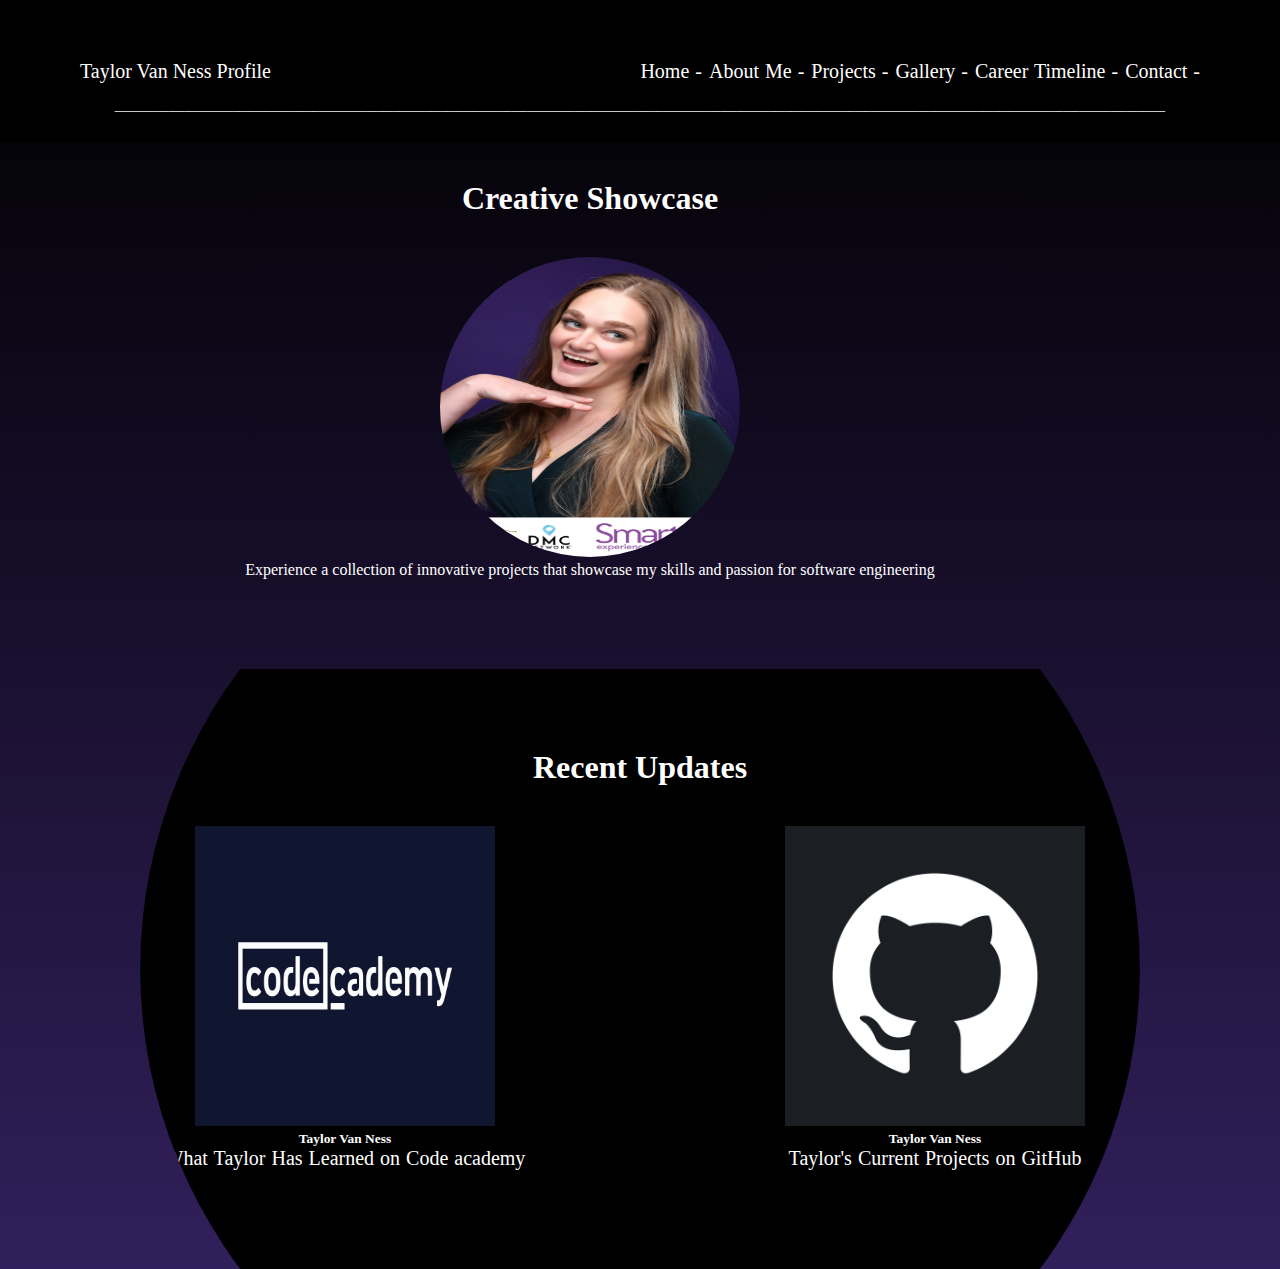
<file: index.html>
<!-- Started this porject on 06/19/2024 -->
<!DOCTYPE html>
 <html>
  <head>
    <title>Full Stack Tay</title>
   <link href="./index.css" type="text/css" rel="stylesheet" />
  </head>
   
   <body>
     <div class="header">
       <div class="left">Taylor Van Ness Profile</div>

       <div class="right">
       <a href="./index.html">Home -</a>
       <a href="./aboutme.html">About Me -</a>
       <a href="./projects.html">Projects -</a>
       <a href="./gallery.html">Gallery -</a>
       <a href="./careertimeline.html">Career Timeline -</a>
       <a href="./contact.html">Contact -</a></div>
     </div>

     <div class="line">
      <h6>____________________________________________________________________________________________________________________________________________________________________________________________________</h6>
      </div>
     
     <div class="homehead">
       <h1>Creative Showcase</h1>
       <img class="taylor" src="./docs/assets/css/IMG_9193.jpeg" alt="Photo of Taylor"/>
       <!-- Problem solving skill: Images were not attaching from local file on desktop. Had to learn how to create asset pathway in GitHub to upload images and source them -->
       <p>Experience a collection of innovative projects that showcase my skills and passion for software engineering</p>
     </div>
     
     <div class="background">
     <div class="updates">
       <h1>Recent Updates</h1>
     
     <div class="image1">
       <img src="./docs/assets/css/IMG_9380.jpeg" alt="Code Academy Logo"/>
       <h6>Taylor Van Ness</h6>
       <a href="./careertimeline.html">What Taylor Has Learned on Code academy</a>
       </div>

       <div class="image2">
       <img src="./docs/assets/css/IMG_9381.png" alt="GitHub Logo" />
       <h6>Taylor Van Ness</h6>
       <a href="./projects.html">Taylor's Current Projects on GitHub</a></div>
     </div>
     </div>
     
   </body>
 </html>
</file>
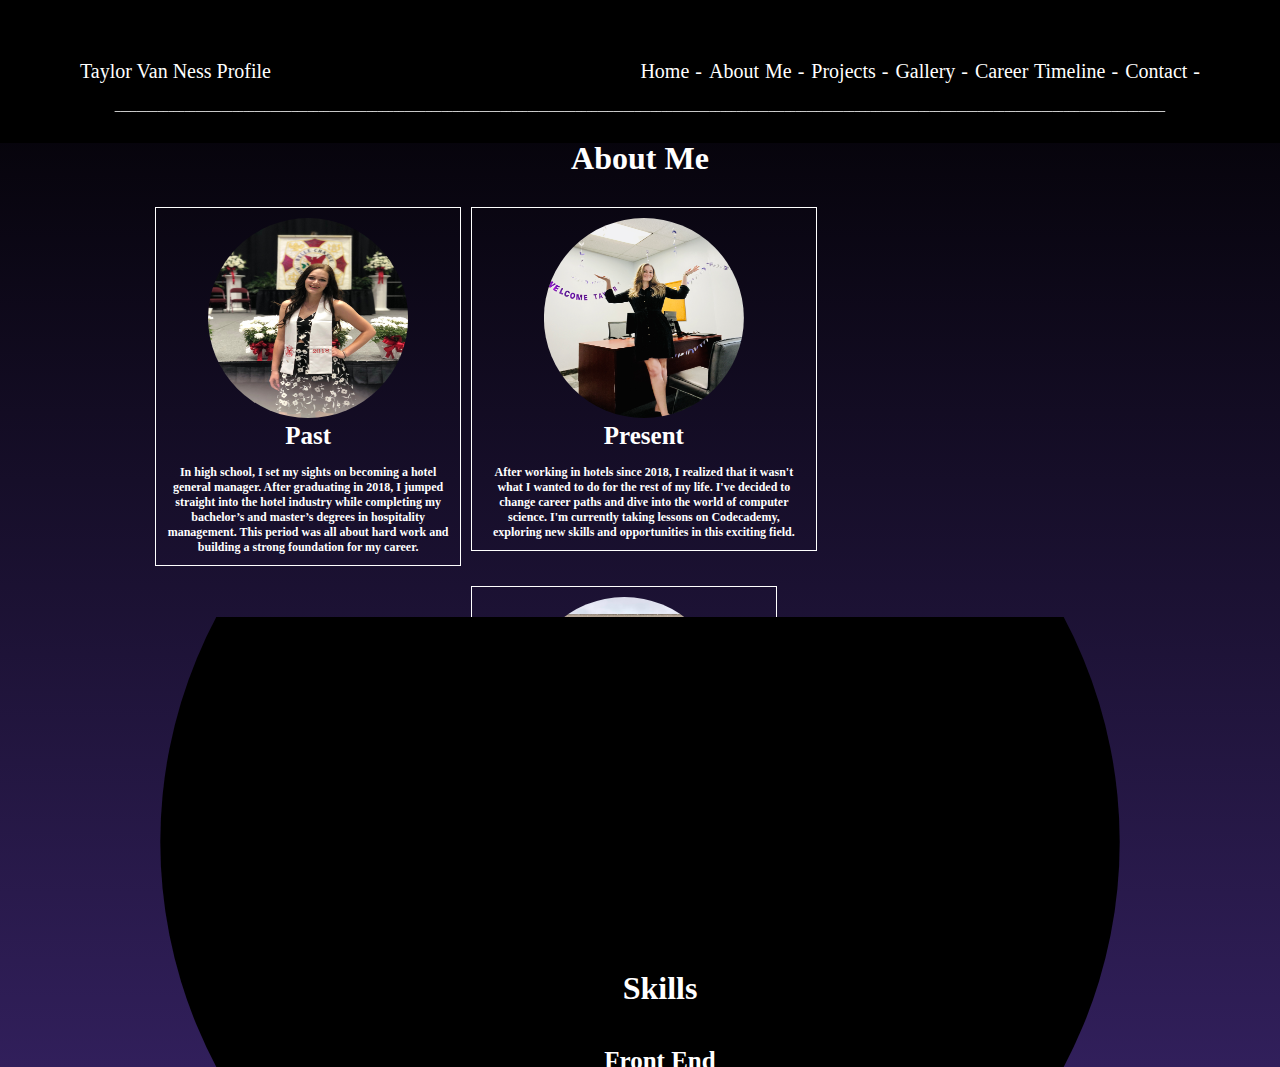
<file: aboutme.html>
<!DOCTYPE html>
<html>
  <head>
    <title>About Me</title>
    <link href="./aboutme.css" type="text/css" rel="stylesheet"/>
  </head>
  
  <body>
     <div class="header">
       <div class="left">Taylor Van Ness Profile</div>

       <div class="right">
       <a href="./index.html">Home -</a>
       <a href="./aboutme.html">About Me -</a>
       <a href="./projects.html">Projects -</a>
       <a href="./gallery.html">Gallery -</a>
       <a href="./careertimeline.html">Career Timeline -</a>
       <a href="./contact.html">Contact -</a></div>
     </div>

     <div class="line">
      <h6>____________________________________________________________________________________________________________________________________________________________________________________________________</h6>
      </div>
    
    <div class="homehead">
      <h1>About Me</h1>
      
      <div class="past">
        <img src="./docs/assets/css/IMG_1815.jpeg" alt="photo of taylor in graduation"/>
      <h2>Past</h2>
      <h3> <!-- Problem Solving 2. I forgot to put <h> tags around <p> tags and text was not loading. -->
        <p>In high school, I set my sights on becoming a hotel general manager. After graduating in 2018, I jumped straight into the hotel industry while completing my bachelor’s and master’s degrees in hospitality management. This period was all about hard work and building a strong foundation for my career.</p>
      </h3>
      </div>

      <div class="present">
        <img src="./docs/assets/css/IMG_7388.jpeg" alt="photo of taylor at her catering job"/>
      <h2>Present</h2>
      <h3>
        <p>After working in hotels since 2018, I realized that it wasn't what I wanted to do for the rest of my life. I've decided to change career paths and dive into the world of computer science. I'm currently taking lessons on Codecademy, exploring new skills and opportunities in this exciting field.</p>
      </h3>
      </div>

      <div class="future">
        <img src="./docs/assets/css/IMG_2920.jpeg" alt="photo of taylor for graduation photos"/>
      <h2>Future</h2>
      <h3>
      <p>I've decided to go back to school for a master’s in computer science. My future goals are to become a software engineer, with the hope of one day working for a video game company. I'm excited about the possibilities and challenges that lie ahead in this new career path.</p>
      </h3>
      </div>
    </div>
    
    <div class="background">

     <div class="skills">
      <h1>Skills</h1>

      <div class="front">
      <h2>Front End</h2>
      <ul>
        <li>HTML</li>
        <li>CSS</li>
      </ul>
       </div>


      <div class="back">
      <h2>Back End</h2>
      <ul>
        <li>GitHub</li>
      </ul>
      </div>

      <div class="soft">
      <h2>Soft Skills</h2>
      <ul>
        <li>Problem Solving</li>
        <li>Creativity</li>
        <li>Communication</li>
        <li>Time Management</li>
        <li>Adaptability</li>
      </ul>
      </div>
      
       </div>

      </div>

    
  </body>
</html>
</file>
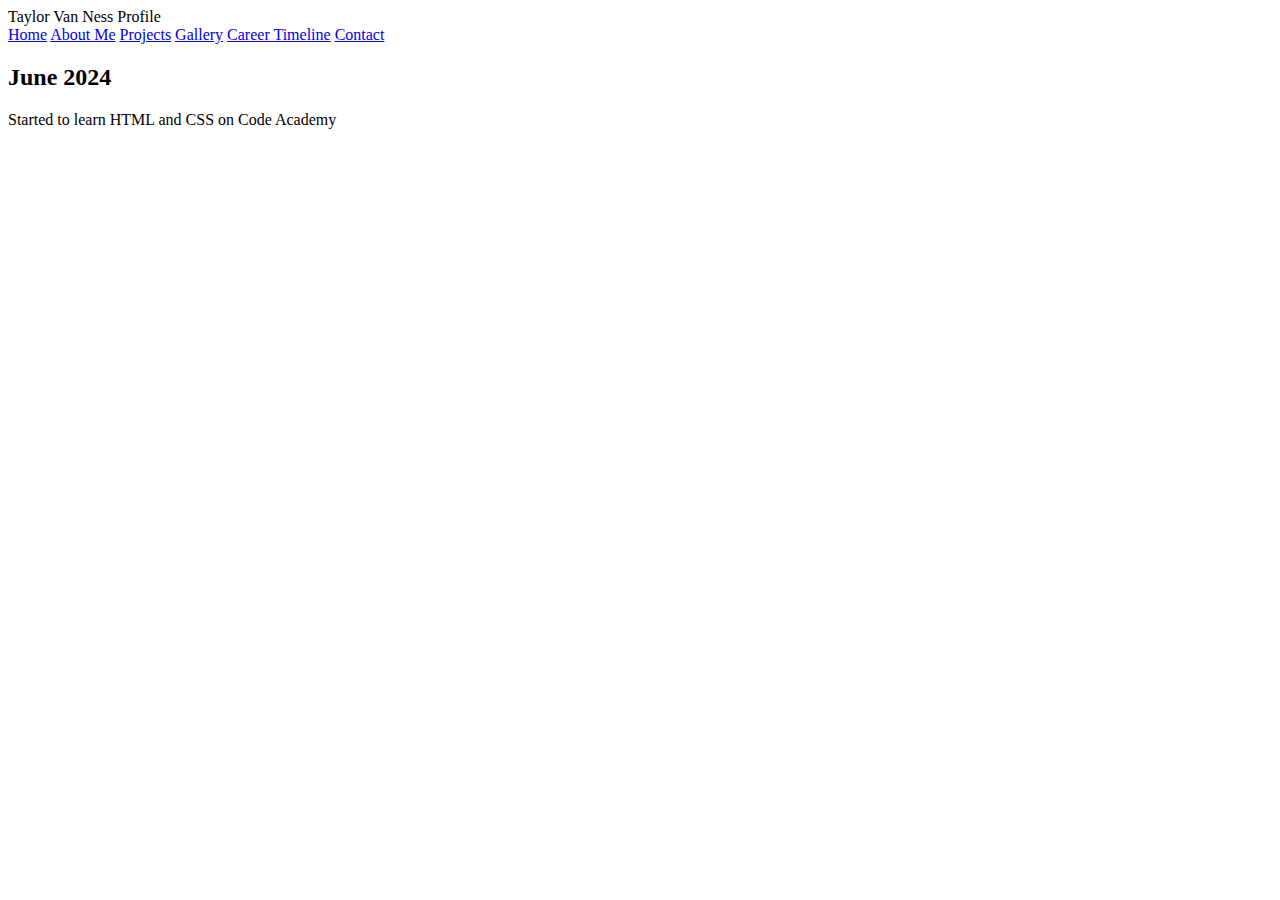
<file: careertimeline.html>
<!DOCTYPE html>
<html>
  <head>
    <title>Career Timeline</title>
  </head>
  
  <body>
    <div class="header">
      <div class="left">Taylor Van Ness Profile</div>

      <div class="right">
      <a href="./index.html">Home</a>
      <a href="./aboutme.html">About Me</a>
      <a href="./projects.html">Projects</a>
      <a href="./gallery.html">Gallery</a>
      <a href="./careertimeline.html">Career Timeline</a>
      <a href="./contact.html">Contact</a>
    </div>

    <div class="timeline">
      <div class="container left">
        <div class="content">
          <h2>June 2024</h2>
          <p>Started to learn HTML and CSS on Code Academy</p>
        </div>
      </div>
    </div>
  </body>
</html>
</file>
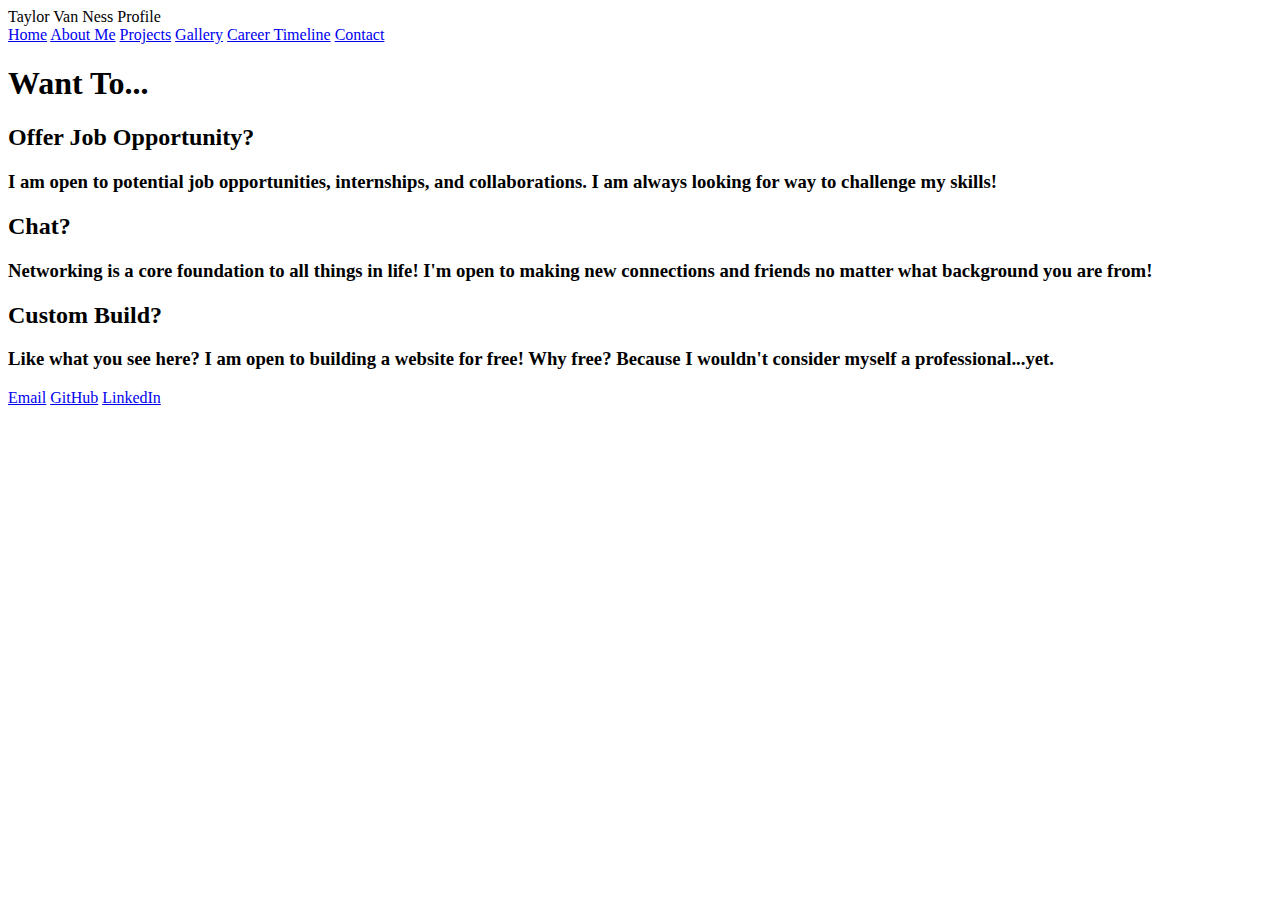
<file: contact.html>
<!DOCTYPE html>
<html>
  <head>
    <title>Contact</title>
  </head>
  
  <body>
    <div class="header">
      <div class="left">Taylor Van Ness Profile</div>

      <div class="right">
      <a href="./index.html">Home</a>
      <a href="./aboutme.html">About Me</a>
      <a href="./projects.html">Projects</a>
      <a href="./gallery.html">Gallery</a>
      <a href="./careertimeline.html">Career Timeline</a>
      <a href="./contact.html">Contact</a>
    </div>
    
    <div class="wantto">
      <h1>Want To...</h1>

      <h2>Offer Job Opportunity?</h2>
      <h3>
        <p>I am open to potential job opportunities, internships, and collaborations. I am always looking for way to challenge my skills!</p>
      </h3>

      <h2>Chat?</h2>
      <h3>
        <p>Networking is a core foundation to all things in life! I'm open to making new connections and friends no matter what background you are from!</p>
      </h3>

      <h2>Custom Build?</h2>
      <h3>
        <p>Like what you see here? I am open to building a website for free! Why free? Because I wouldn't consider myself a professional...yet.</p>
      </h3>
    </div>

    <div class="contact">
      <a href="mailto: tjvn2202@gmail.com">Email</a>
      <a href="https://github.com/TJVanny/TJVanny.github.io" target="_blank">GitHub</a>
      <a href="https://www.linkedin.com/in/taylor-van-ness-m-s-855533165/" target="_blank">LinkedIn</a>
    </div>
  </body>
</html>
</file>
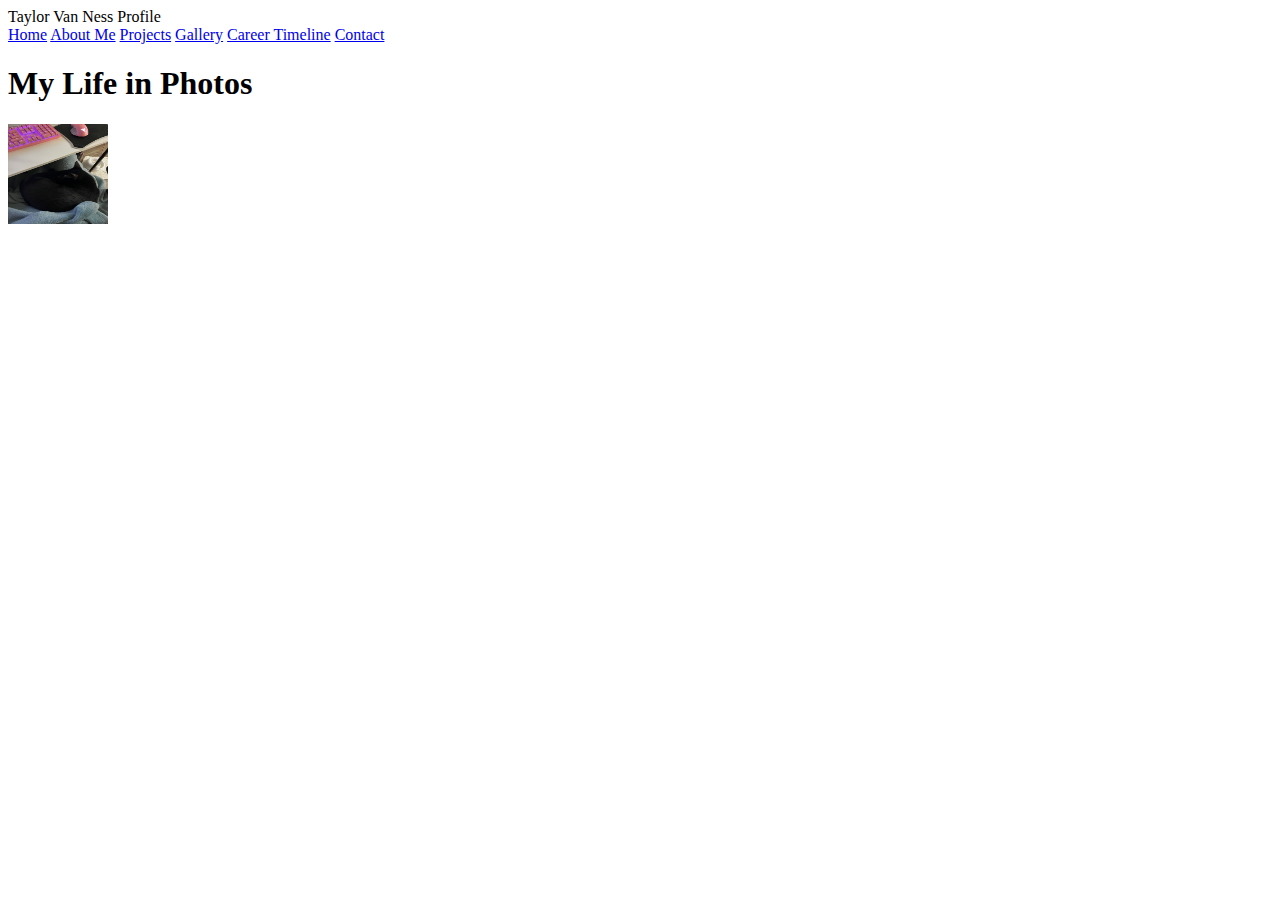
<file: gallery.html>
<!DOCTYPE html>
<html>
  <head>
    <title>Gallery</title>
  </head>
  
  <body>
    <div class="header">
      <div class="left">Taylor Van Ness Profile</div>

      <div class="right">
      <a href="./index.html">Home</a>
      <a href="./aboutme.html">About Me</a>
      <a href="./projects.html">Projects</a>
      <a href="./gallery.html">Gallery</a>
      <a href="./careertimeline.html">Career Timeline</a>
      <a href="./contact.html">Contact</a>
    </div>
    
    <div>
      <h1>My Life in Photos</h1>
      <img src="docs/assets/css/IMG_9342.jpeg" alt="My Cat Toula" style="height: 100px; width: 100px;"/>

    </div>
  </body>
</html>
</file>
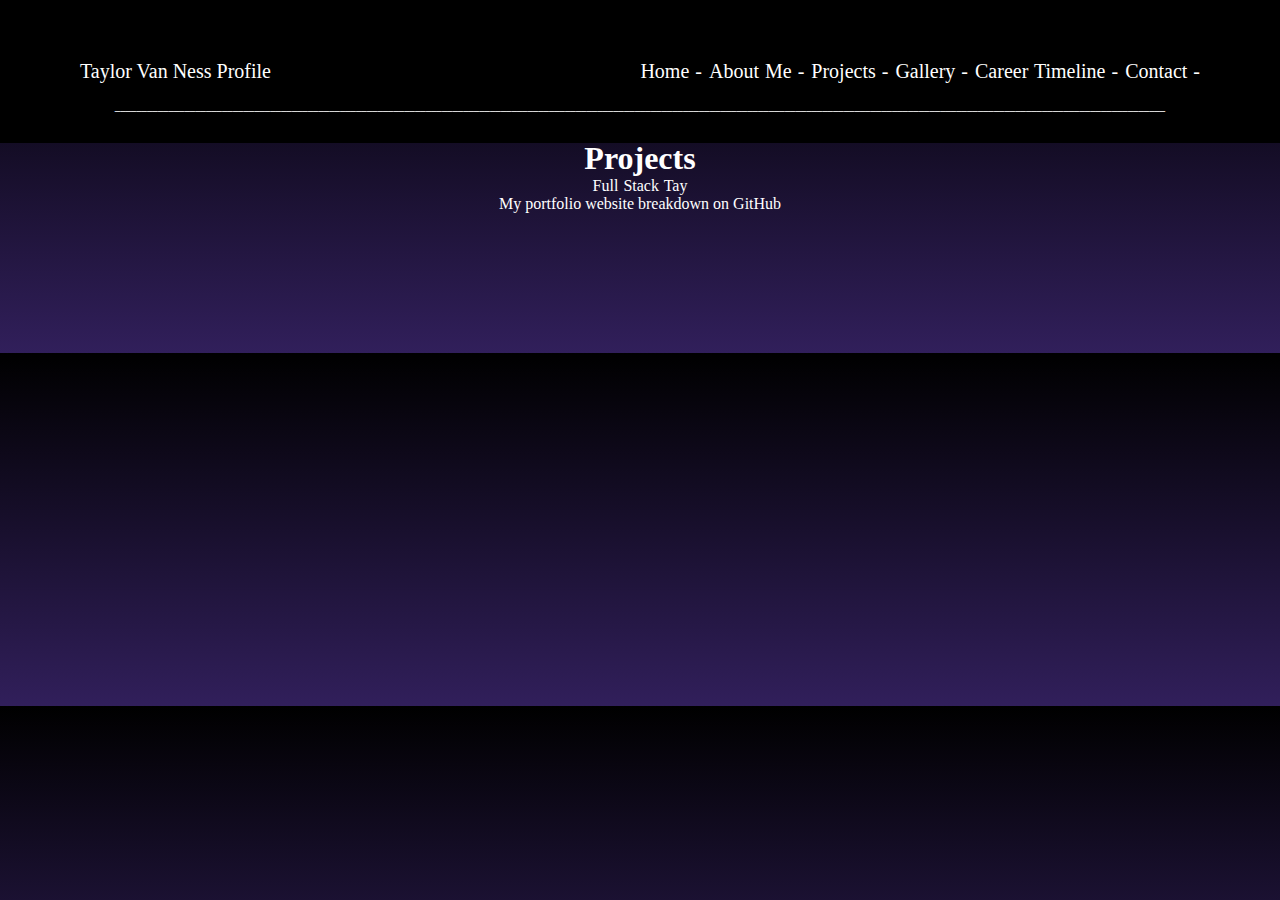
<file: projects.html>
<!DOCTYPE html>
<html>
  <head>
    <title>Full Stack Tay</title>
    <link href="./projects.css" type="text/css" rel="stylesheet" />
  </head>
   
   <body>
     <div class="header">
       <div class="left">Taylor Van Ness Profile</div>

       <div class="right">
       <a href="./index.html">Home -</a>
       <a href="./aboutme.html">About Me -</a>
       <a href="./projects.html">Projects -</a>
       <a href="./gallery.html">Gallery -</a>
       <a href="./careertimeline.html">Career Timeline -</a>
       <a href="./contact.html">Contact -</a></div>
     </div>

     <div class="line">
      <h6>____________________________________________________________________________________________________________________________________________________________________________________________________</h6>
      </div>
  
    <div class="homehead">
      <h1>Projects</h1>
      <a href="https://github.com/TJVanny/TJVanny.github.io" target="_blank">Full Stack Tay</a>
      <p>My portfolio website breakdown on GitHub</p>
    </div>
    
  </body>
</html>
</file>
<file: index.css>
html{
  background-image: linear-gradient(to top, #311f5b 0%, #000000 100%);
}

*{
  margin: 0;
  padding: 0;
  color: white;
  font-family: "Times New Roman";
}

a{
  text-decoration: none;
  word-spacing: 1px;
}

.header{
  font-size: 20px;
  padding: 60px 80px;
  box-sizing: border-box;
  overflow: auto;
  position: fixed;
  top: 0;
  left: 0;
  width: 100%;
  z-index: 99;
  background-color: black;
}

.line {
  text-align: center;
  margin-top: 100px;
  position: fixed;
  top: 0;
  left: 0;
  width: 100%;
  z-index: 99;
}

.left{
  float: left;
}

.right{
  float: right;
  word-spacing: 2px;
}

.homehead{
  padding: 40px 50px;
  text-align: center;
  margin: 100px 100px 50px 0;
}

.updates{
  padding: 40px 50px;
  text-align: center;
}

h1{
  margin: 40px;
}

.taylor{
  height: 300px;
  width: 300px;
  clip-path: circle(50% at 50% 50%);
}

h2{
  margin: 30px;
}

.background{
  background-color: black;
  width: 100%;
  height: 600px;
  clip-path: circle(50% at 50% 50%);
}

.image1{
  float: left;
  width: 50%;
  font-size: 20px;
}

.image2{
  float: left;
  width: 50%;
  font-size: 20px;
}


img{
  width: 300px;
  height: 300px;
}
</file>
<file: aboutme.css>
html{
  background-image: linear-gradient(to top, #311f5b 0%, #000000 100%);
}

*{
  margin: 0;
  padding: 0;
  color: white;
  font-family: "Times New Roman";
}

a{
  text-decoration: none;
  word-spacing: 1px;
}

.header{
  font-size: 20px;
  padding: 60px 80px;
  box-sizing: border-box;
  overflow: auto;
  position: fixed;
  top: 0;
  left: 0;
  width: 100%;
  z-index: 99;
  background-color: black;
}

.line {
  text-align: center;
  margin-top: 100px;
  position: fixed;
  top: 0;
  left: 0;
  width: 100%;
  z-index: 99;
}

.left{
  float: left;
}

.right{
  float: right;
  word-spacing: 2px;
}

.homehead{
  padding: 40px 50px;
  text-align: center;
  margin: 100px;
}

.past{
  border: solid white 1px;
  width: 29%;
  padding: 10px;
  margin: 30px 5px 5px 5px;
  float: left;
}

.present{
  border: solid white 1px;
  width: 33%;
  padding: 10px;
  margin: 30px 5px 5px 5px;
  float: left;
}

.future{
  border: solid white 1px;
  width: 29%;
  padding: 10px;
  margin: 30px 5px 5px 5px;
  float: left;
}

img{
  height: 200px;
  width: 200px;
  clip-path: circle(50% at 50% 50%);
}

.skills{
  width: 100%;
  padding: 20px;
  text-align: center;
  clear: both;
}

ul li{
  text-align: center;
  display: inline;
  background-color: #311f5b;
  border-radius: 5px;
  padding: 5px;
  margin-top: 20px;
}

.front{
  margin: 40px;
}

.frontlist{
  margin-top: 100px;
}

.back{
  clear: both;
  margin:40px;
}

.backlist{
  margin-top: 20px;
}

.soft{
  clear: both;
  margin:40px;
}

.softlist{
  margin-top: 20px;
}


h2{
  font-size: 25px;
  margin-bottom: 15px;
}

h3{
  font-size: 12px;
}

.background{
  margin-top: 400px;
  background-color: black;
  width: 100%;
  height: 450px;
  clip-path: circle(50% at 50% 50%);
  overflow: clip;
}
</file>
<file: projects.css>
html{
  background-image: linear-gradient(to top, #311f5b 0%, #000000 100%);
}

*{
  margin: 0;
  padding: 0;
  color: white;
  font-family: "Times New Roman";
}

a{
  text-decoration: none;
  word-spacing: 1px;
}

.header{
  font-size: 20px;
  padding: 60px 80px;
  box-sizing: border-box;
  overflow: auto;
  position: fixed;
  top: 0;
  left: 0;
  width: 100%;
  z-index: 99;
  background-color: black;
}

.line {
  text-align: center;
  margin-top: 100px;
  position: fixed;
  top: 0;
  left: 0;
  width: 100%;
  z-index: 99;
}

.left{
  float: left;
}

.right{
  float: right;
  word-spacing: 2px;
}

.homehead{
  padding: 40px 50px;
  text-align: center;
  margin: 100px;
}
</file>
